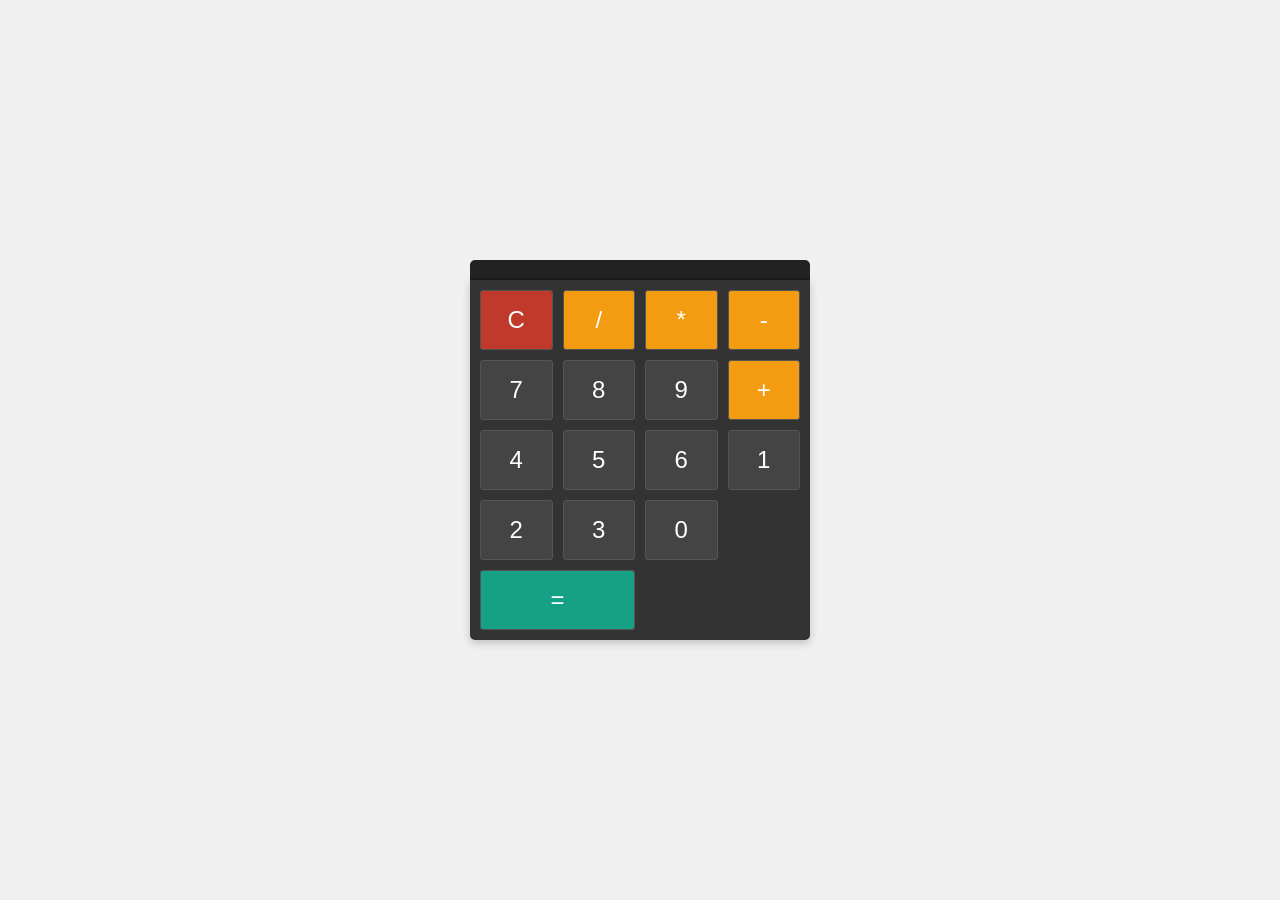
<file: calculator/index.html>
<!DOCTYPE html>
<html lang="en">
<head>
    <meta charset="UTF-8">
    <meta name="viewport" content="width=device-width, initial-scale=1.0">
    <title>Simple Calculator</title>
    <link rel="stylesheet" href="styles.css">
</head>
<body>
    <div id="calculator" class="calculator">
        <div id="display" class="calculator__display"></div>
        <div class="calculator__buttons">
            <button id="clear" class="calculator__button calculator__button--clear">C</button>
            <button id="divide" class="calculator__button calculator__button--operator">/</button>
            <button id="multiply" class="calculator__button calculator__button--operator">*</button>
            <button id="subtract" class="calculator__button calculator__button--operator">-</button>
            <button id="seven" class="calculator__button">7</button>
            <button id="eight" class="calculator__button">8</button>
            <button id="nine" class="calculator__button">9</button>
            <button id="add" class="calculator__button calculator__button--operator">+</button>
            <button id="four" class="calculator__button">4</button>
            <button id="five" class="calculator__button">5</button>
            <button id="six" class="calculator__button">6</button>
            <button id="one" class="calculator__button">1</button>
            <button id="two" class="calculator__button">2</button>
            <button id="three" class="calculator__button">3</button>
            <button id="zero" class="calculator__button">0</button>
            <button id="equals" class="calculator__button calculator__button--equals">=</button>
        </div>
    </div>
    <script src="script.js"></script>
</body>
</html>
</file>
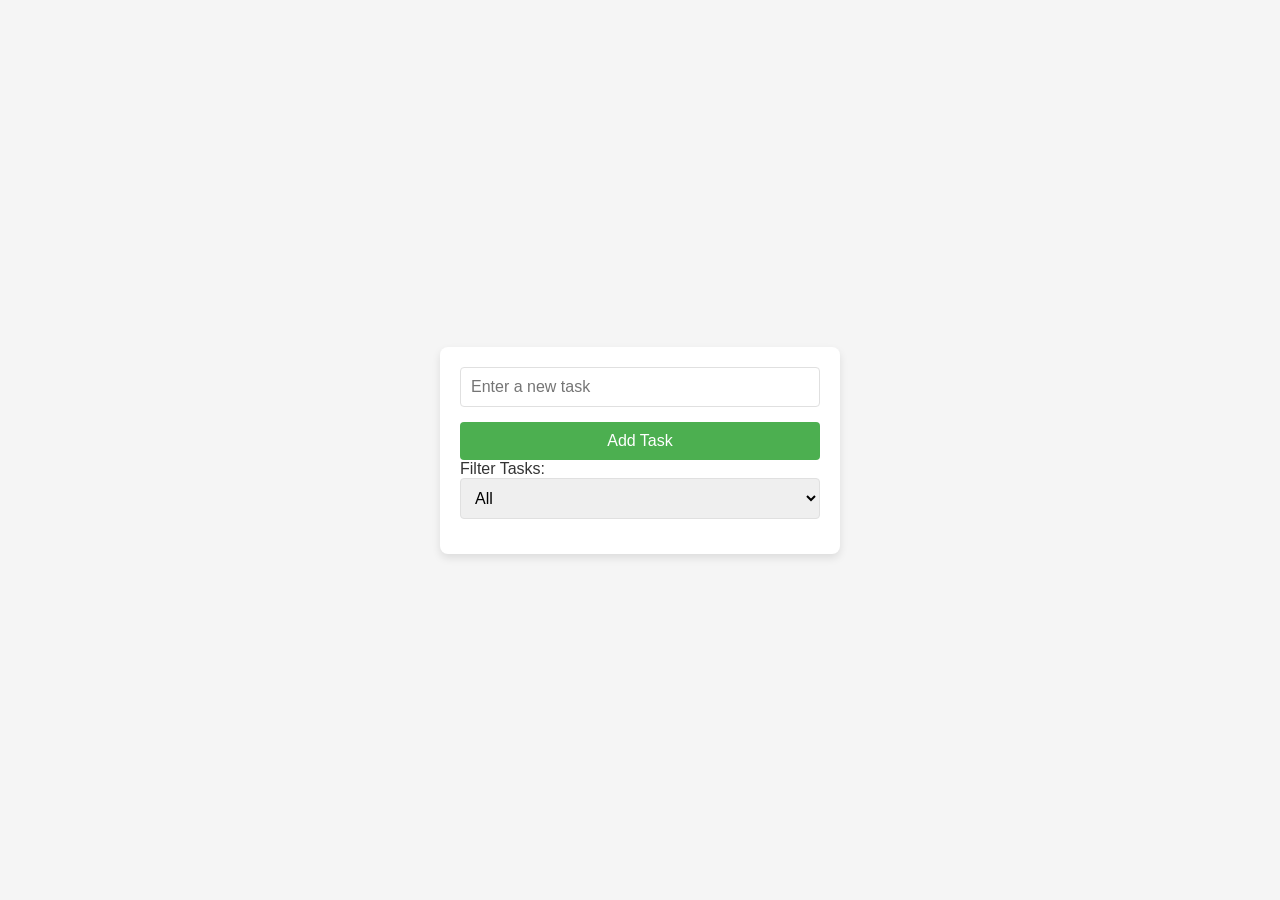
<file: generated_project_to_do_list/index.html>
<!DOCTYPE html>
<html lang="en">
<head>
    <meta charset="UTF-8">
    <meta name="viewport" content="width=device-width, initial-scale=1.0">
    <title>Task Manager</title>
    <link rel="stylesheet" href="styles.css">
</head>
<body>
    <div id="task-manager">
        <input id="task-input" type="text" placeholder="Enter a new task" />
        <button id="add-task-btn">Add Task</button>

        <div id="filter-section">
            <label for="filter-options">Filter Tasks:</label>
            <select id="filter-options">
                <option value="all">All</option>
                <option value="completed">Completed</option>
                <option value="pending">Pending</option>
            </select>
        </div>

        <ul id="task-list">
            <!-- Tasks will be dynamically added here -->
        </ul>
    </div>
    <script src="app.js"></script>
</body>
</html>
</file>
<file: calculator/styles.css>
/* General reset */
body, html {
    margin: 0;
    padding: 0;
    box-sizing: border-box;
    font-family: Arial, sans-serif;
}

/* Calculator container */
.calculator {
    display: flex;
    flex-direction: column;
    align-items: center;
    justify-content: center;
    height: 100vh;
    background-color: #f0f0f0;
}

/* Display area */
.calculator__display {
    width: 100%;
    max-width: 320px;
    background-color: #222;
    color: #fff;
    font-size: 2em;
    padding: 10px;
    text-align: right;
    border-radius: 5px 5px 0 0;
    box-shadow: inset 0 -2px 0 rgba(0, 0, 0, 0.2);
}

/* Buttons area */
.calculator__buttons {
    display: grid;
    grid-template-columns: repeat(4, 1fr);
    gap: 10px;
    width: 100%;
    max-width: 320px;
    background-color: #333;
    padding: 10px;
    border-radius: 0 0 5px 5px;
    box-shadow: 0 3px 8px rgba(0, 0, 0, 0.2);
}

/* Button styling */
.calculator__button {
    background-color: #444;
    color: #fff;
    border: 1px solid #555;
    padding: 15px;
    font-size: 1.5em;
    border-radius: 3px;
    cursor: pointer;
    transition: background-color 0.2s;
}

.calculator__button:hover {
    background-color: #555;
}

/* Operator buttons */
.calculator__button--operator {
    background-color: #f39c12;
}

.calculator__button--equals {
    background-color: #16a085;
    grid-column: span 2;
}

.calculator__button--clear {
    background-color: #c0392b;
}
</file>
<file: generated_project_to_do_list/styles.css>
/* Define color scheme variables for easy customization */
:root {
    --primary-color: #4CAF50;
    --secondary-color: #FFFFFF;
    --accent-color: #FF5722;
    --background-color: #F5F5F5;
    --text-color: #333333;
    --border-color: #E0E0E0;
}

/* General Styles */
body {
    font-family: Arial, sans-serif;
    background-color: var(--background-color);
    color: var(--text-color);
    margin: 0;
    padding: 0;
    display: flex;
    justify-content: center;
    align-items: center;
    height: 100vh;
}

#task-manager {
    background-color: var(--secondary-color);
    padding: 20px;
    border-radius: 8px;
    box-shadow: 0 4px 8px rgba(0, 0, 0, 0.1);
    width: 100%;
    max-width: 400px;
    box-sizing: border-box;
}

input[type="text"] {
    width: calc(100% - 22px); /* Padding and border consideration */
    padding: 10px;
    margin-bottom: 15px;
    border: 1px solid var(--border-color);
    border-radius: 4px;
    outline: none;
    font-size: 16px;
}

button {
    width: 100%;
    padding: 10px;
    background-color: var(--primary-color);
    color: var(--secondary-color);
    border: none;
    border-radius: 4px;
    font-size: 16px;
    cursor: pointer;
    transition: background-color 0.3s ease;
}

button:hover {
    background-color: var(--accent-color);
}

#filter-section {
    margin-bottom: 15px;
}

#filter-options {
    width: 100%;
    padding: 10px;
    border: 1px solid var(--border-color);
    border-radius: 4px;
    outline: none;
    font-size: 16px;
}

#task-list {
    list-style-type: none;
    padding: 0;
    margin: 0;
}

li {
    padding: 10px;
    border: 1px solid var(--border-color);
    border-radius: 4px;
    margin-bottom: 10px;
    display: flex;
    justify-content: space-between;
    background-color: var(--primary-color);
    color: var(--secondary-color);
}

@media (max-width: 600px) {
    #task-manager {
        padding: 15px;
        width: 90%;
    }
}
</file>
